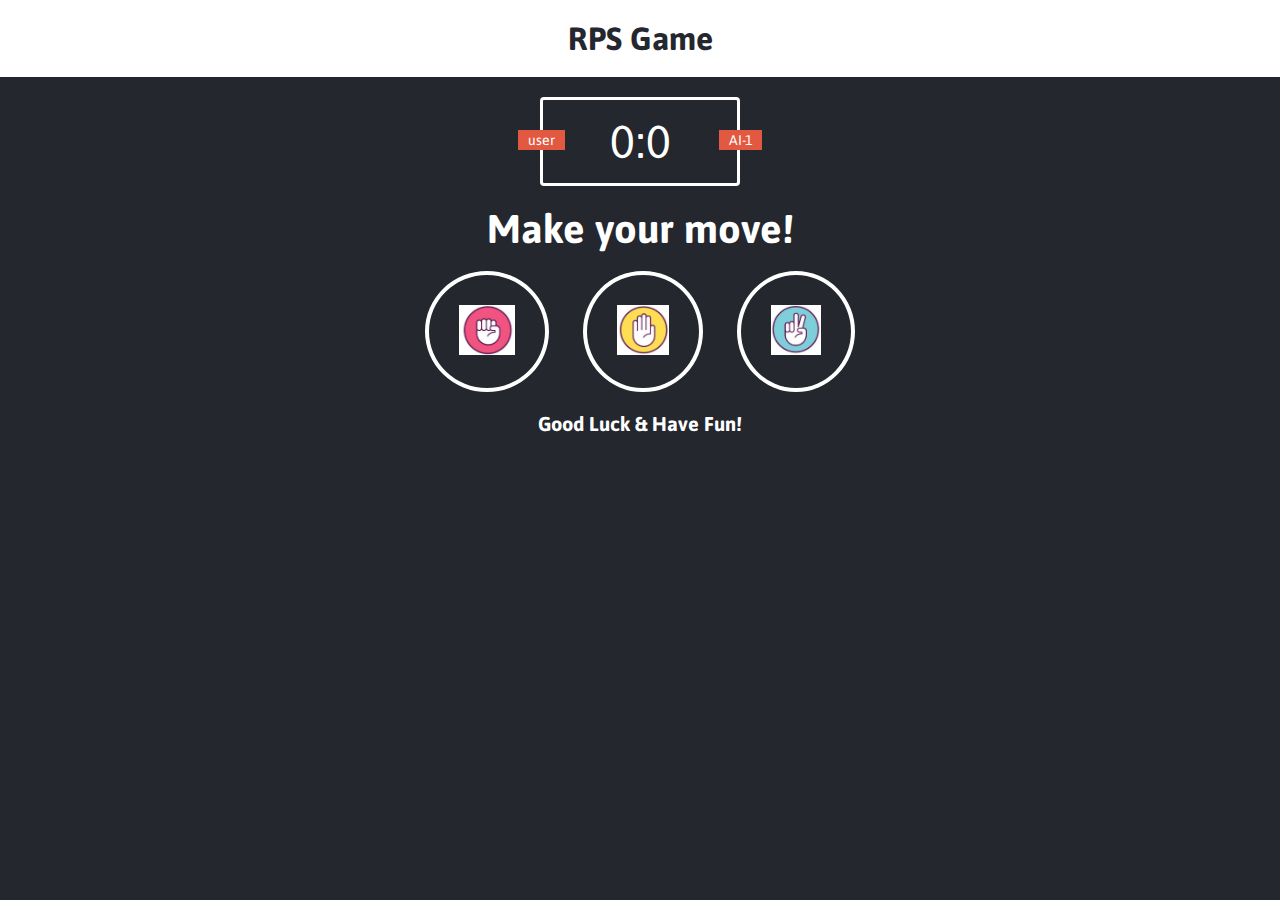
<file: javascript-rps-game-master/index.html>
<!DOCTYPE html>
<html lang="en">
  <head>
    <meta charset="UTF-8" />
    <meta name="viewport" content="width=device-width, initial-scale=1.0" />
    <meta http-equiv="X-UA-Compatible" content="ie=edge" />
    <link rel="stylesheet" href="style.css" />
    <title>RPS Game</title>
  </head>
  <body>
    <header>
      <h1>RPS Game</h1>
    </header>

    <div class="score-board">
      <div id="user-lable" class="badge">user</div>
      <div id="pc-lable" class="badge">AI-1</div>
      <span id="user-score">0</span>:<span id="computer-score">0</span>
    </div>

    <div class="result">
      <p>Make your move!</p>
    </div>

    <div class="choices">
      <div id="r" class="choice">
        <img src="rock.PNG" alt="" height="50px" height="50px" />
      </div>
      <div id="p" class="choice">
        <img src="paper.PNG" alt="" height="50px" height="50px" />
      </div>
      <div id="s" class="choice">
        <img src="scissors.PNG" alt="" height="50px" height="50px" />
      </div>
    </div>

    <p id="result-message">Good Luck & Have Fun!</p>
    <script src="main.js" charset="utf-8"></script>
  </body>
</html>
</file>
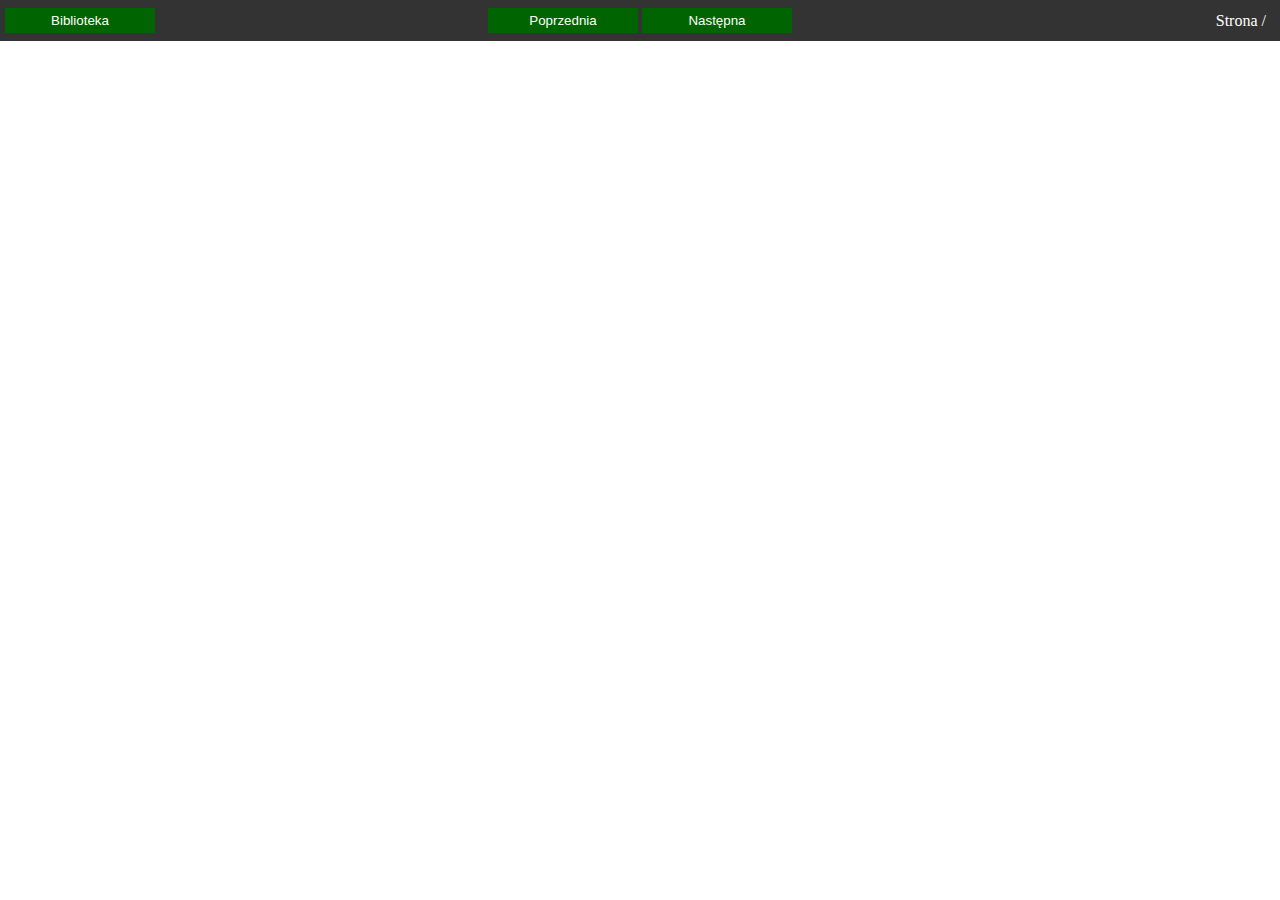
<file: pdfreader/index.html>
<!DOCTYPE html>
<html lang="en">
<head>
    <meta charset="UTF-8">
    <meta name="viewport" content="width=device-width, initial-scale=1.0">
    <meta http-equiv="X-UA-Compatible" content="ie=edge">
    <link rel="stylesheet" href="css/style.css">
    <link rel="stylesheet" href="https://use.fontawesome.com/releases/v5.8.2/css/all.css" 
    integrity="sha384-oS3vJWv+0UjzBfQzYUhtDYW+Pj2yciDJxpsK1OYPAYjqT085Qq/1cq5FLXAZQ7Ay" 
    crossorigin="anonymous">


    <title>PDF READER</title>
</head>
<body>
    
    <div class="top-bar">

        <button  class="btn" id="library">
            Biblioteka 
        </button>
          
        <button class="btn" id="prev-page">
            <i class="fas fa-arrow-circle-left"></i> Poprzednia
        </button>

        <button class="btn" id="next-page">
            Następna <i class="fas fa-arrow-circle-right"></i> 
        </button>
        <span class="page-info">
            Strona <span id="page-num"></span> / <span id="page-count"></span>
        </span>
        

    </div>

    <div class="container">
        <canvas id="pdf-render"></canvas>
    </div>

    <script src="https://mozilla.github.io/pdf.js/build/pdf.js"></script>
    <script src="js/main.js"></script>  

</body>
</html>
</file>
<file: javascript-rps-game-master/style.css>
@import url("https://fonts.googleapis.com/css?family=Asap:400,500i,600,700");

* {
  margin: 0;
  padding: 0;
  box-sizing: border-box;
  font-family: Asap, sans-serif;
}

body {
  background-color: #24272e;
}

header {
  background: white;
  padding: 20px;
}

header > h1 {
  color: #24272e;
  text-align: center;
}

.score-board {
  margin: 20px auto;
  border: 3px solid white;
  border-radius: 4px;
  text-align: center;
  width: 200px;
  color: white;
  font-size: 46px;
  padding: 15px 20px;
  font-family: Asap, sans-serif;
  position: relative;
  /* position relativeeeeeeeeeeeeeee */
}

.badge {
  background: #e25840;
  color: white;
  font-size: 14px;
  padding: 2px 10px;
}

#user-lable {
  position: absolute;
  top: 30px;
  left: -25px;
}

#pc-lable {
  position: absolute;
  top: 30px;
  right: -25px;
}

.result {
  font-size: 40px;
  color: white;
}

.result > p {
  margin-bottom: 20px;
  text-align: center;
  font-weight: bold;
}

.choices {
  margin-top: 50px 0;
  text-align: center;
}

.choice {
  border: 4px solid white;
  border-radius: 50%;
  margin: 0 15px;
  padding: 30px;
  display: inline-block;
  transition: all 0.2s ease;
}

.choice:hover {
  cursor: pointer;
  background: white;
}

#result-message {
  text-align: center;
  color: white;
  font-weight: bold;
  font-size: 20px;
  margin-top: 20px;
}

.green-glow {
  border: 4px solid green;
  box-shadow: 0 0 10px #31b43a;
}

.red-glow {
  border: 4px solid red;
  box-shadow: 0 0 10px #d01115;
}

.gray-glow {
  border: 4px solid gray;
  box-shadow: 0 0 10px #25292b;
}
</file>
<file: pdfreader/css/style.css>
* {
    margin: 0;
    padding: 0;
}

.top-bar {
    margin: auto; 
    text-align: center;
    background: #333;
    color: #fff;
    padding: 0.5rem;
}

.btn {
    background: darkgreen;
    height: 25px;
    width: 150px;
    color: #fff;
    border: none;
    outline: none;
    cursor: pointer;
}

.btn:hover {
    opacity: 0.9;
}

#library {
    position: absolute;
    left: 5px;
}

.page-info {
    position: absolute;
    right: 10px;
    padding: 0.25rem;
}

.page-info {
    margin-left: 1rem;
}

.error {
    background: orangered;
    color: white;
    padding: 1rem;
}

.container {
    text-align: center;
}
</file>
